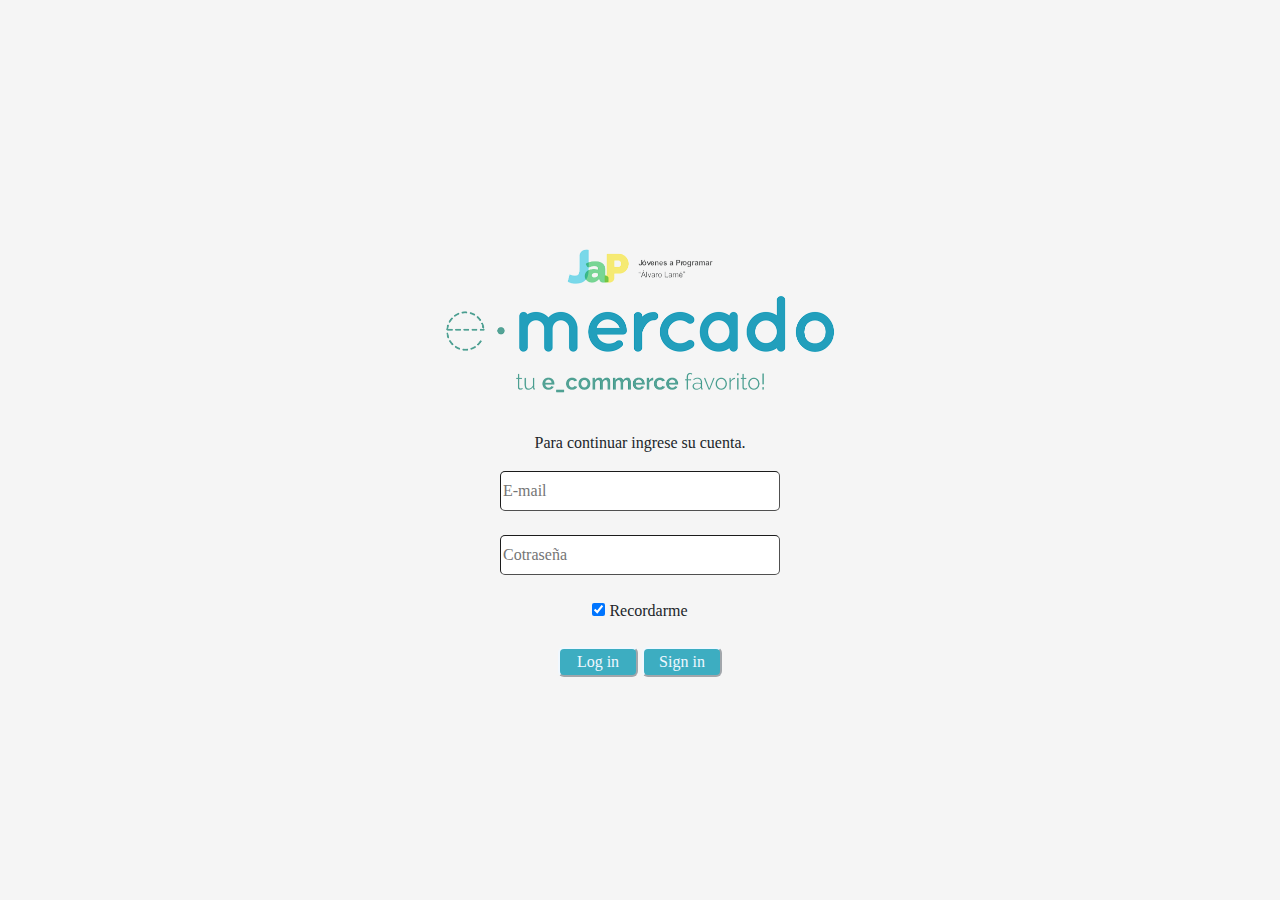
<file: index.html>
<!DOCTYPE html>
<!-- saved from url=(0049)https://getbootstrap.com/docs/4.3/examples/album/ -->
<html lang="en">

<head>
  <meta http-equiv="Content-Type" content="text/html; charset=UTF-8">
  <meta name="viewport" content="width=device-width, initial-scale=1, shrink-to-fit=no">
  <meta name="description" content="">
  <title>eMercado - Todo lo que busques está aquí</title>

  <link rel="canonical" href="https://getbootstrap.com/docs/4.3/examples/album/">
  <link href="https://fonts.googleapis.com/css?family=Raleway:300,300i,400,400i,700,700i,900,900i" rel="stylesheet">
  <!-- Bootstrap core CSS -->
  <link href="css/bootstrap.min.css" rel="stylesheet">
  <link href="css/styles.css" rel="stylesheet">
  <style>
    html, body{
      height: 100%;
    }

    body {
      display: -ms-flexbox;
      display: flex;
      -ms-flex-align: center;
      align-items: center;
      padding-top: 40px;
      padding-bottom: 40px;
      background-color: #f5f5f5;
    }

    .signin {
      width: 100%;
      max-width: 330px;
      padding: 15px;
      margin: auto;
    }
  </style>
</head>

<body class="text-center back">
  <div class="formulario">
    <img src="img\loginimg.png" width="500px">
    <p>Para continuar ingrese su cuenta.</p>
    <input id="mail" type="email" name="Email" placeholder="E-mail" required ><br>
    <input id="pass" type="password" name="pwd" placeholder="Cotraseña" required ><br>
    <div style="display: inline;">
    <input type="checkbox" value="remember-me" checked> Recordarme
    </div>
    <br>
    <div style="display: inline;">
    <button id="login">Log in</button> <button id="signin">Sign in</button>
    </div>
  </div>
  
  <script src="js/init.js"></script>
  <script src="js/login.js"></script>
</body>
</html>
</file>
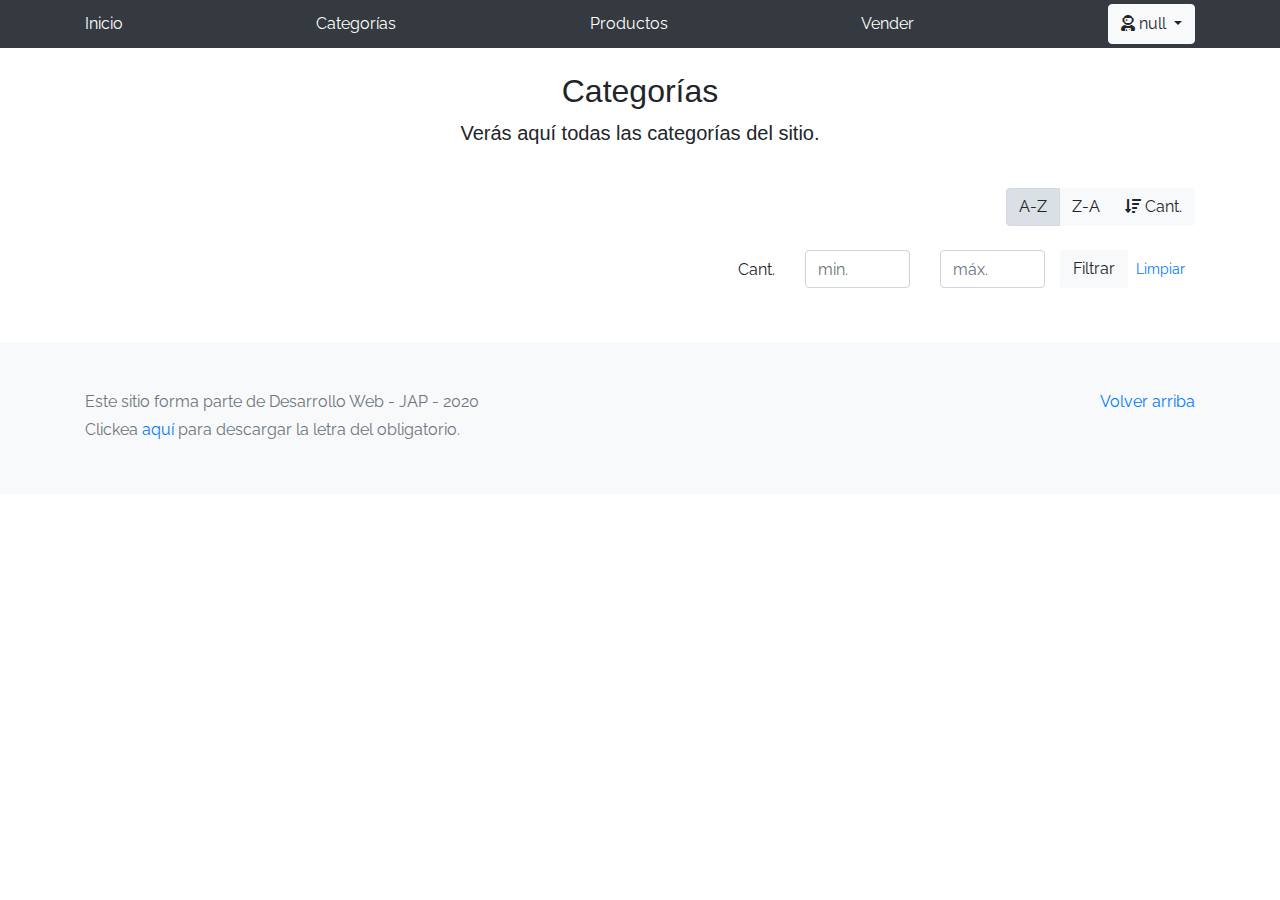
<file: categories.html>
<!DOCTYPE html>
<!-- saved from url=(0049)https://getbootstrap.com/docs/4.3/examples/album/ -->
<html lang="en">
  <head>
    <meta http-equiv="Content-Type" content="text/html; charset=UTF-8">
    <meta name="viewport" content="width=device-width, initial-scale=1, shrink-to-fit=no">
    <meta name="description" content="">
    <title>eMercado - Todo lo que busques está aquí</title>

    <link rel="canonical" href="https://getbootstrap.com/docs/4.3/examples/album/">
    <link href="https://fonts.googleapis.com/css?family=Raleway:300,300i,400,400i,700,700i,900,900i" rel="stylesheet">
    <link href="css/font-awesome.min.css" rel="stylesheet">

    <link href="css/bootstrap.min.css" rel="stylesheet">
    <link href="css/styles.css" rel="stylesheet">
  </head>
  <body>
    <nav class="site-header sticky-top py-1 bg-dark">
      <div class="container d-flex flex-column flex-md-row justify-content-between">
        <a class="py-2 d-none d-md-inline-block text-white" onclick="registrado()">Inicio</a>
        <a class="py-2 d-none d-md-inline-block" href="categories.html">Categorías</a>
        <a class="py-2 d-none d-md-inline-block" href="products.html">Productos</a>
        <a class="py-2 d-none d-md-inline-block" href="sell.html">Vender</a>
        <div class="btn-group" role="group" id="userOptions"></div>
      </div>
    </nav>
    <main role="main" class="pb-5">
        <div class="text-center p-4">
            <h2>Categorías</h2>
            <p class="lead">Verás aquí todas las categorías del sitio.</p>
        </div>
        <div class="container">
            <div class="row">
                <div class="col text-right">
                    <div class="btn-group btn-group-toggle mb-4" data-toggle="buttons">
                        <label class="btn btn-light active" id="sortAsc" >
                            <input type="radio" name="options" autocomplete="off" checked>A-Z
                        </label>
                        <label class="btn btn-light" id="sortDesc" >
                            <input type="radio" name="options" autocomplete="off">Z-A
                        </label>
                        <label class="btn btn-light" id="sortByCount" >
                            <input type="radio" name="options" autocomplete="off"><i class="fas fa-sort-amount-down mr-1"></i>Cant.
                        </label>
                    </div>
                </div>
            </div>
            <div class="row justify-content-end">
              <div class="col-md-6"></div>
                <div class="col-md-6 col-sm-12 mb-1 container">
                  <div class="row container p-0 m-0">
                    <div class="col">
                      <p class="font-weight-normal text-right my-2">Cant.</p>
                    </div>
                    <div class="col">
                      <input class="form-control" type="number" placeholder="min." id="rangeFilterCountMin">
                    </div>
                    <div class="col">
                      <input class="form-control" type="number" placeholder="máx." id="rangeFilterCountMax">
                    </div>
                    <div class="col-3 p-0">
                      <div class="btn-group" role="group">
                        <button class="btn btn-light btn-block" id="rangeFilterCount">Filtrar</button>
                        <button class="btn btn-link btn-sm" id="clearRangeFilter">Limpiar</button>
                      </div>
                    </div>
                  </div>
                </div>
            </div>
            <div class="row">
                <div class="list-group" id="cat-list-container">
                </div>
            </div>
        </div>
    </main>
    <footer class="text-muted bg-light">
      <div class="container">
        <p class="float-right">
          <a href="#">Volver arriba</a>
        </p>
        <p>Este sitio forma parte de Desarrollo Web - JAP - 2020</p>
        <p>Clickea <a target="_blank" href="Letra.pdf">aquí</a> para descargar la letra del obligatorio.</p>
      </div>
    </footer>
    <div id="spinner-wrapper"><div class="lds-ring"><div></div><div></div><div></div><div></div></div></div>
    <script src="js/jquery-3.4.1.min.js"></script>
    <script src="js/bootstrap.bundle.min.js"></script>
    <script src="js/init.js"></script>
    <script src="js/categories.js"></script>
  </body>
</html>
</file>
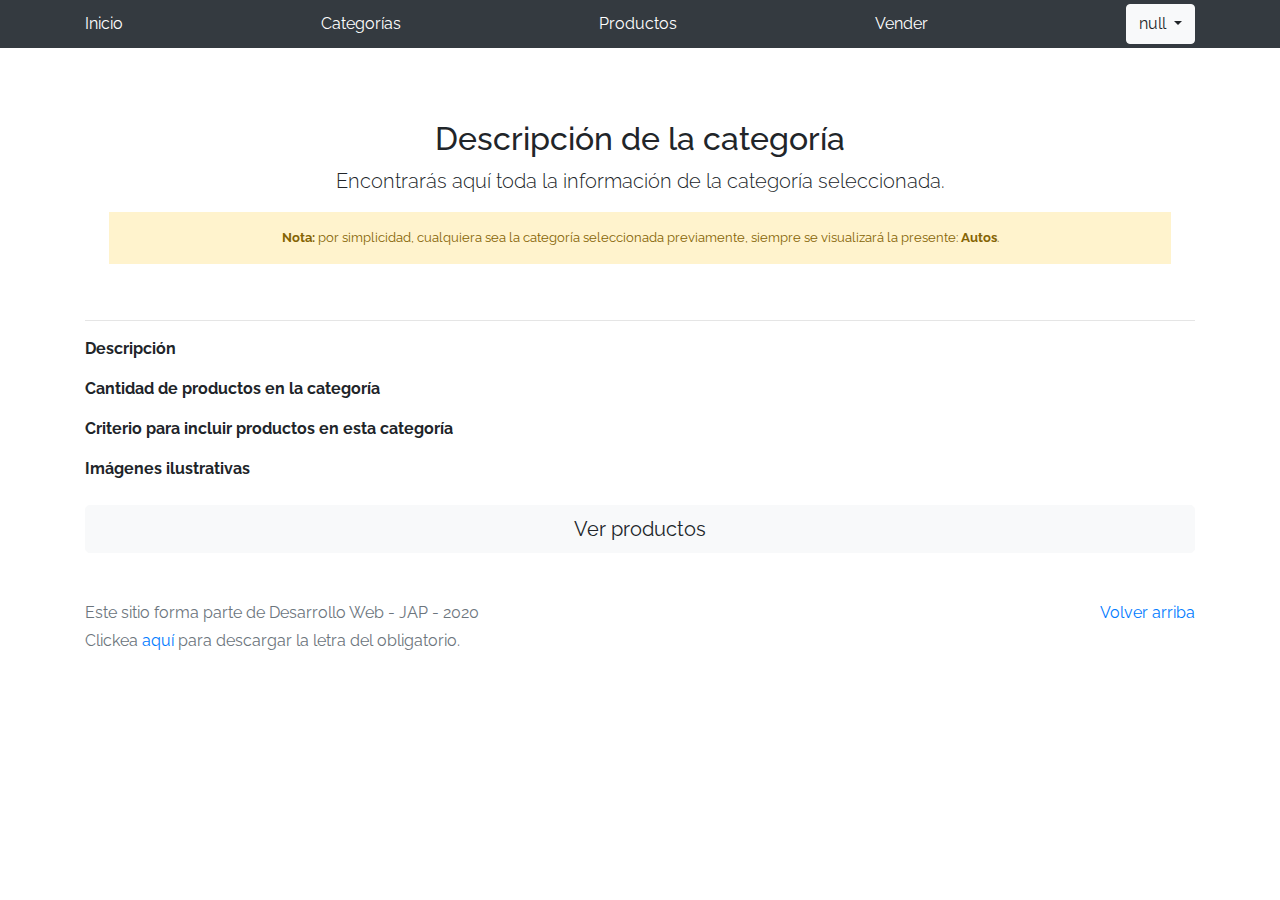
<file: category-info.html>
<!DOCTYPE html>
<!-- saved from url=(0049)https://getbootstrap.com/docs/4.3/examples/album/ -->
<html lang="en">

<head>
  <meta http-equiv="Content-Type" content="text/html; charset=UTF-8">
  <meta name="viewport" content="width=device-width, initial-scale=1, shrink-to-fit=no">
  <meta name="description" content="">
  <title>eMercado - Todo lo que busques está aquí</title>

  <link rel="canonical" href="https://getbootstrap.com/docs/4.3/examples/album/">
  <link href="https://fonts.googleapis.com/css?family=Raleway:300,300i,400,400i,700,700i,900,900i" rel="stylesheet">
  <!-- Bootstrap core CSS -->
  <link href="css/bootstrap.min.css" rel="stylesheet">
  <link href="css/styles.css" rel="stylesheet">
</head>

<body>
  <nav class="site-header sticky-top py-1 bg-dark">
    <div class="container d-flex flex-column flex-md-row justify-content-between">
      <a class="py-2 d-none d-md-inline-block text-white" onclick="registrado()">Inicio</a>
      <a class="py-2 d-none d-md-inline-block" href="categories.html">Categorías</a>
      <a class="py-2 d-none d-md-inline-block" href="products.html">Productos</a>
      <a class="py-2 d-none d-md-inline-block" href="sell.html">Vender</a>
      <div class="btn-group" role="group" id="userOptions"></div>
    </div>
  </nav>
  <main role="main">
    <div class="container mt-5">
      <div class="text-center p-4">
        <h2>Descripción de la categoría</h2>
        <p class="lead">Encontrarás aquí toda la información de la categoría seleccionada.</p>
        <p class="small alert-warning py-3"><strong>Nota: </strong>por simplicidad, cualquiera sea la categoría
          seleccionada previamente, siempre se visualizará la presente: <strong>Autos</strong>.</p>
      </div>
      <h3 id="categoryName"></h3>
      <hr class="my-3">
      <dl>
        <dt>Descripción</dt>
        <dd>
          <p id="categoryDescription"></p>
        </dd>

        <dt>Cantidad de productos en la categoría</dt>
        <dd>
          <p id="productCount"></p>
        </dd>

        <dt>Criterio para incluir productos en esta categoría</dt>
        <dd>
          <p id="productCriteria"></p>
        </dd>

        <dt>Imágenes ilustrativas</dt>
        <dd>
          <div class="row text-center text-lg-left pt-2" id="productImagesGallery">
          </div>
        </dd>
      </dl>
      <a type="button" class="btn btn-light btn-lg btn-block" href="products.html">Ver productos</a>
    </div>
  </main>
  <footer class="text-muted">
    <div class="container">
      <p class="float-right">
        <a href="#">Volver arriba</a>
      </p>
      <p>Este sitio forma parte de Desarrollo Web - JAP - 2020</p>
      <p>Clickea <a target="_blank" href="Letra.pdf">aquí</a> para descargar la letra del obligatorio.</p>
    </div>
  </footer>
  <div id="spinner-wrapper">
    <div class="lds-ring">
      <div></div>
      <div></div>
      <div></div>
      <div></div>
    </div>
  </div>
  <script src="js/jquery-3.4.1.min.js"></script>
  <script src="js/bootstrap.bundle.min.js"></script>
  <script src="js/init.js"></script>
  <script src="js/category-info.js"></script>
</body>

</html>
</file>
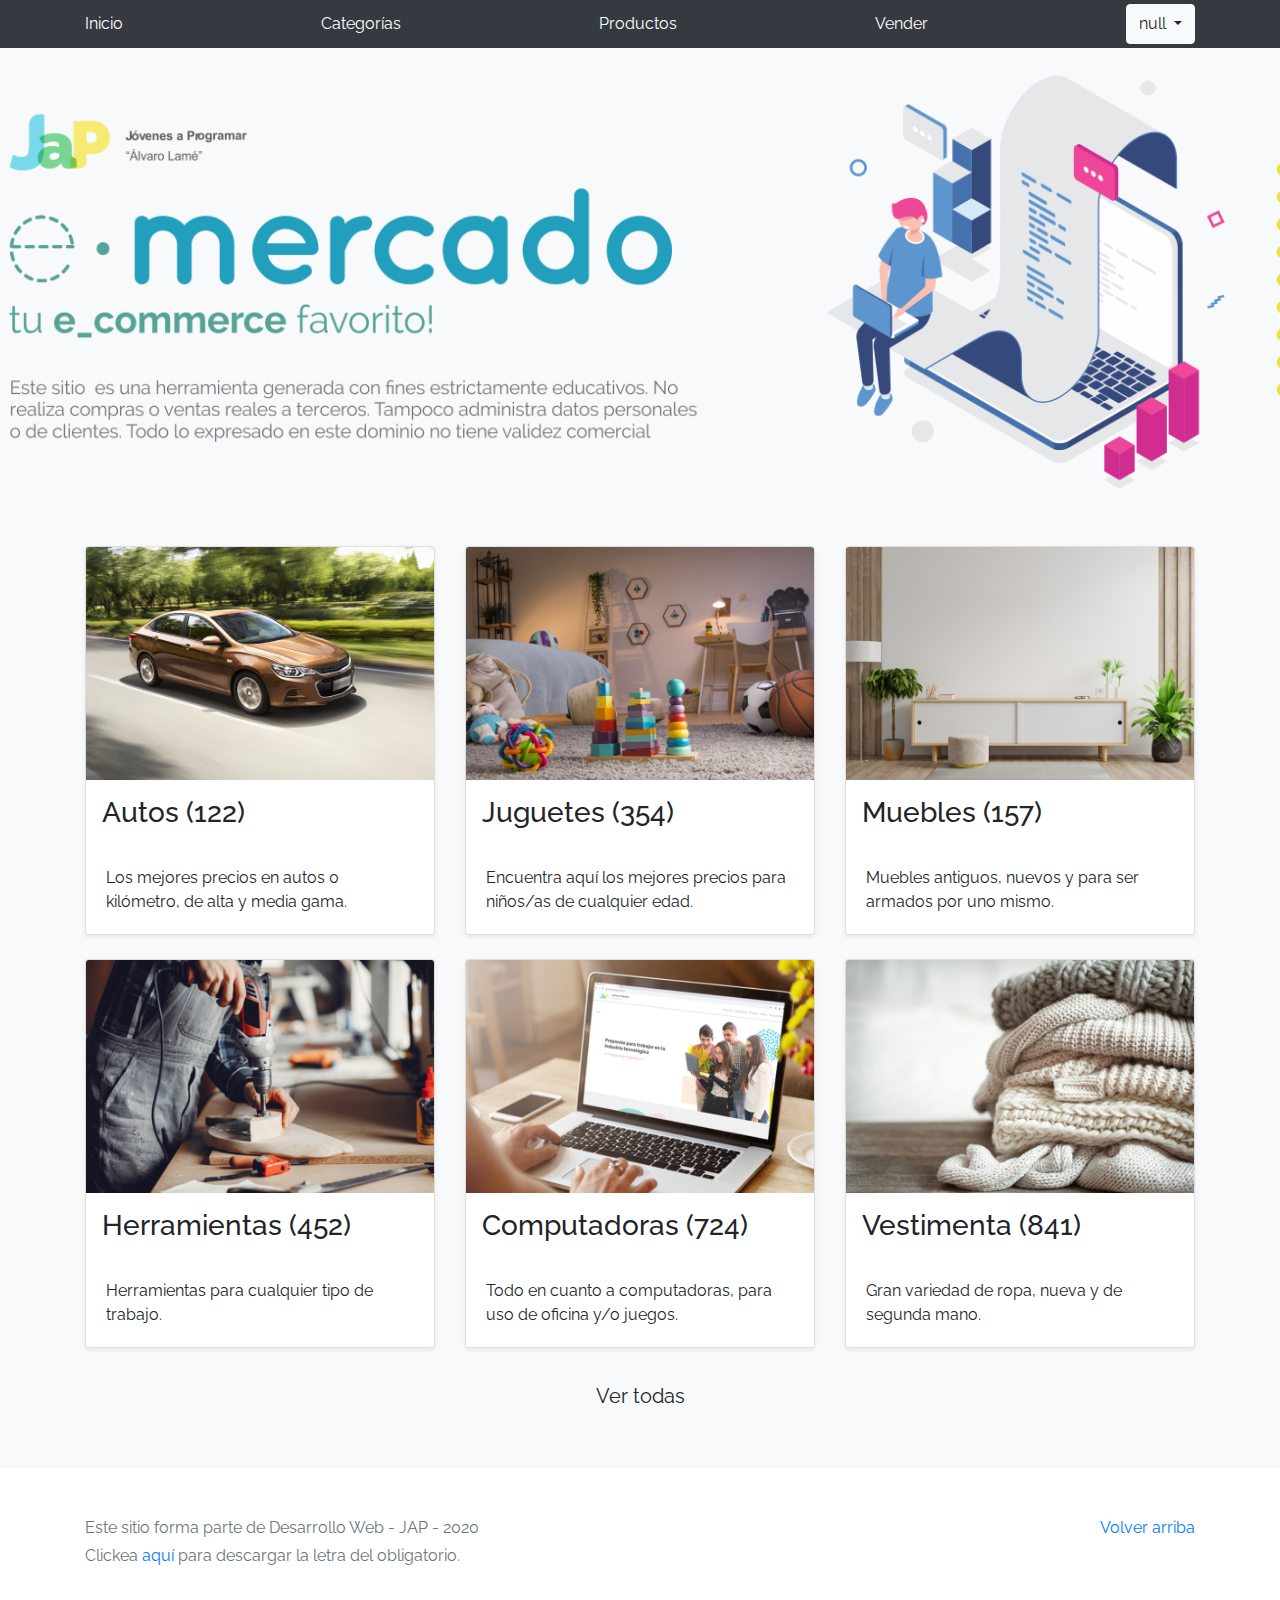
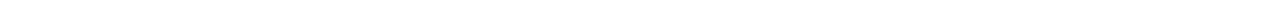
<file: inicio.html>
<!DOCTYPE html>
<!-- saved from url=(0049)https://getbootstrap.com/docs/4.3/examples/album/ -->
<html lang="en">
  <head>
    <meta http-equiv="Content-Type" content="text/html; charset=UTF-8">
    <meta name="viewport" content="width=device-width, initial-scale=1, shrink-to-fit=no">
    <meta name="description" content="">
    <title>eMercado - Todo lo que busques está aquí</title>

    <link rel="canonical" href="https://getbootstrap.com/docs/4.3/examples/album/">
    <link href="https://fonts.googleapis.com/css?family=Raleway:300,300i,400,400i,700,700i,900,900i" rel="stylesheet">
    <!-- Bootstrap core CSS -->
    <link href="css/bootstrap.min.css" rel="stylesheet">
    <link href="css/styles.css" rel="stylesheet">
  </head>
  <body>
    <nav class="site-header sticky-top py-1 bg-dark">
      <div class="container d-flex flex-column flex-md-row justify-content-between">
        <a class="py-2 d-none d-md-inline-block text-white" onclick="registrado()">Inicio</a>
        <a class="py-2 d-none d-md-inline-block" href="categories.html">Categorías</a>
        <a class="py-2 d-none d-md-inline-block" href="products.html">Productos</a>
        <a class="py-2 d-none d-md-inline-block" href="sell.html">Vender</a>
        <div class="btn-group" role="group" id="userOptions"></div>
      </div>
    </nav>
    <main role="main">
      <section class="jumbotron text-center">
        <div class="m-5">
          <h1></h1>
        </div>
      </section>
      <div class="album py-5 bg-light">
        <div class="container">
          <div class="row">
            <div class="col-md-4">
              <a href="categories.html" class="card mb-4 shadow-sm custom-card">
                <img class="bd-placeholder-img card-img-top"  src="img/cat1.jpg">
                <h3 class="m-3">Autos (122)</h3>
                <div class="card-body">
                  <p class="card-text">Los mejores precios en autos 0 kilómetro, de alta y media gama.</p>
                </div>
              </a>
            </div>
            <div class="col-md-4">
                <a href="categories.html" class="card mb-4 shadow-sm custom-card">
                  <img class="bd-placeholder-img card-img-top" src="img/cat2.jpg">
                  <h3 class="m-3">Juguetes (354)</h3>
                  <div class="card-body">
                    <p class="card-text">Encuentra aquí los mejores precios para niños/as de cualquier edad.</p>
                  </div>
                </a>
            </div>
            <div class="col-md-4">
                <a href="categories.html" class="card mb-4 shadow-sm custom-card">
                  <img class="bd-placeholder-img card-img-top" src="img/cat3.jpg">
                  <h3 class="m-3">Muebles (157)</h3>
                  <div class="card-body">
                    <p class="card-text">Muebles antiguos, nuevos y para ser armados por uno mismo.</p>
                  </div>
                </a>
            </div>
            <div class="col-md-4">
                <a href="categories.html" class="card mb-4 shadow-sm custom-card">
                  <img class="bd-placeholder-img card-img-top" src="img/cat4.jpg">
                  <h3 class="m-3">Herramientas (452)</h3>
                  <div class="card-body">
                    <p class="card-text">Herramientas para cualquier tipo de trabajo.</p>
                  </div>
                </a>
            </div>
            <div class="col-md-4">
                <a href="categories.html" class="card mb-4 shadow-sm custom-card">
                  <img class="bd-placeholder-img card-img-top" src="img/cat5.jpg">
                  <h3 class="m-3">Computadoras (724)</h3>
                  <div class="card-body">
                    <p class="card-text">Todo en cuanto a computadoras, para uso de oficina y/o juegos.</p>
                  </div>
                </a>
            </div>
            <div class="col-md-4">
                <a href="categories.html" class="card mb-4 shadow-sm custom-card">
                  <img class="bd-placeholder-img card-img-top" src="img/cat6.jpg">
                  <h3 class="m-3">Vestimenta (841)</h3>
                  <div class="card-body">
                    <p class="card-text">Gran variedad de ropa, nueva y de segunda mano.</p>
                  </div>
                </a>
            </div>
          </div>
          <div class="row">
              <a type="button" class="btn btn-light btn-lg btn-block" href="categories.html">Ver todas</a>
          </div>
        </div>
      </div>
    </main>
    <footer class="text-muted">
      <div class="container">
        <p class="float-right">
          <a href="#">Volver arriba</a>
        </p>
        <p>Este sitio forma parte de Desarrollo Web - JAP - 2020</p>
        <p>Clickea <a target="_blank" href="Letra.pdf">aquí</a> para descargar la letra del obligatorio.</p>
      </div>
    </footer>
    <script src="js/jquery-3.4.1.min.js"></script>
    <script src="js/bootstrap.bundle.min.js"></script>
    <script src="js/init.js"></script>
  </body>
</html>
</file>
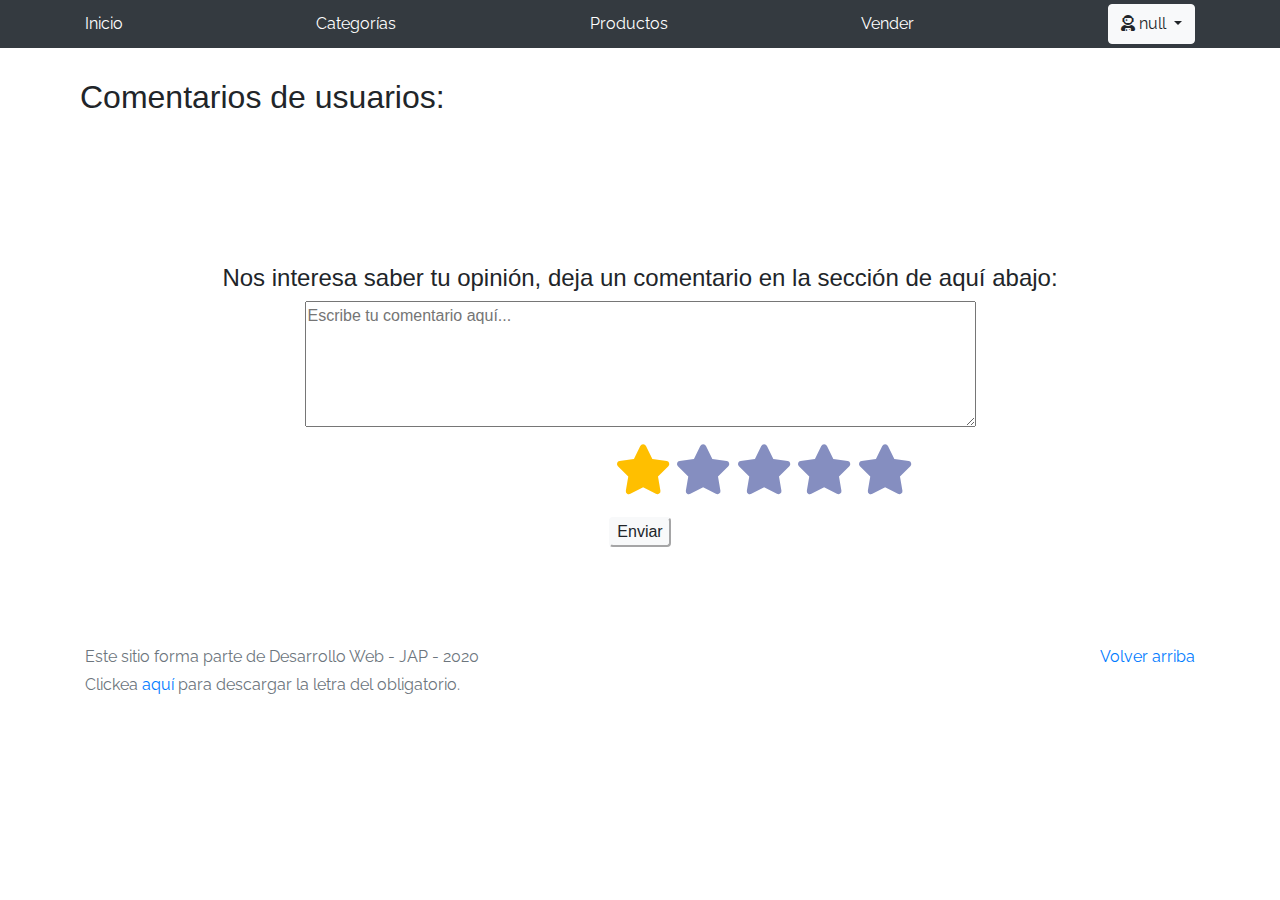
<file: product-info.html>
<!DOCTYPE html>
<!-- saved from url=(0049)https://getbootstrap.com/docs/4.3/examples/album/ -->
<html lang="en">

<head>
  <meta http-equiv="Content-Type" content="text/html; charset=UTF-8">
  <meta name="viewport" content="width=device-width, initial-scale=1, shrink-to-fit=no">
  <meta name="description" content="">
  <title>eMercado - Todo lo que busques está aquí</title>

  <link rel="canonical" href="https://getbootstrap.com/docs/4.3/examples/album/">
  <link href="https://fonts.googleapis.com/css?family=Raleway:300,300i,400,400i,700,700i,900,900i" rel="stylesheet">
  <link href="css/font-awesome.min.css" rel="stylesheet">
  <link href="css/bootstrap.min.css" rel="stylesheet">
  <link href="css/styles.css" rel="stylesheet">
</head>

<body>
  <nav class="site-header sticky-top py-1 bg-dark">
    <div class="container d-flex flex-column flex-md-row justify-content-between">
      <a class="py-2 d-none d-md-inline-block text-white" onclick="registrado()">Inicio</a>
      <a class="py-2 d-none d-md-inline-block" href="categories.html">Categorías</a>
      <a class="py-2 d-none d-md-inline-block" href="products.html">Productos</a>
      <a class="py-2 d-none d-md-inline-block" href="sell.html">Vender</a>
      <div class="btn-group" role="group" id="userOptions"></div>
    </div>
  </nav>
  <div id="product-info"></div>
  <div id="rel-prod" class="contenedor"></div>
  <div class="comments"><h2>Comentarios de usuarios:</h2></div> 
  <div id="commentSection" class="comments"></div>
  <div id="comentar" ><h4>Nos interesa saber tu opinión, deja un comentario en la sección de aquí abajo:</h4>
    <textarea name="" id="newComment" cols="70" rows="5" placeholder="Escribe tu comentario aquí..."></textarea><br>
    <div id="stars" class="row"></div>
    <button id="sendComm" class="btn-group btn-light">Enviar</button>
  </div>

  <footer class="text-muted">
    <div class="container">
      <p class="float-right">
        <a href="#">Volver arriba</a>
      </p>
      <p>Este sitio forma parte de Desarrollo Web - JAP - 2020</p>
      <p>Clickea <a target="_blank" href="Letra.pdf">aquí</a> para descargar la letra del obligatorio.</p>
    </div>
  </footer>
  <div id="spinner-wrapper">
    <div class="lds-ring">
      <div></div>
      <div></div>
      <div></div>
      <div></div>
    </div>
  </div>
  <script src="js/jquery-3.4.1.min.js"></script>
  <script src="js/bootstrap.bundle.min.js"></script>
  <script src="js/init.js"></script>
  <script src="js/product-info.js"></script>
  <script src="js/calificacion.js"></script>
</body>

</html>
</file>
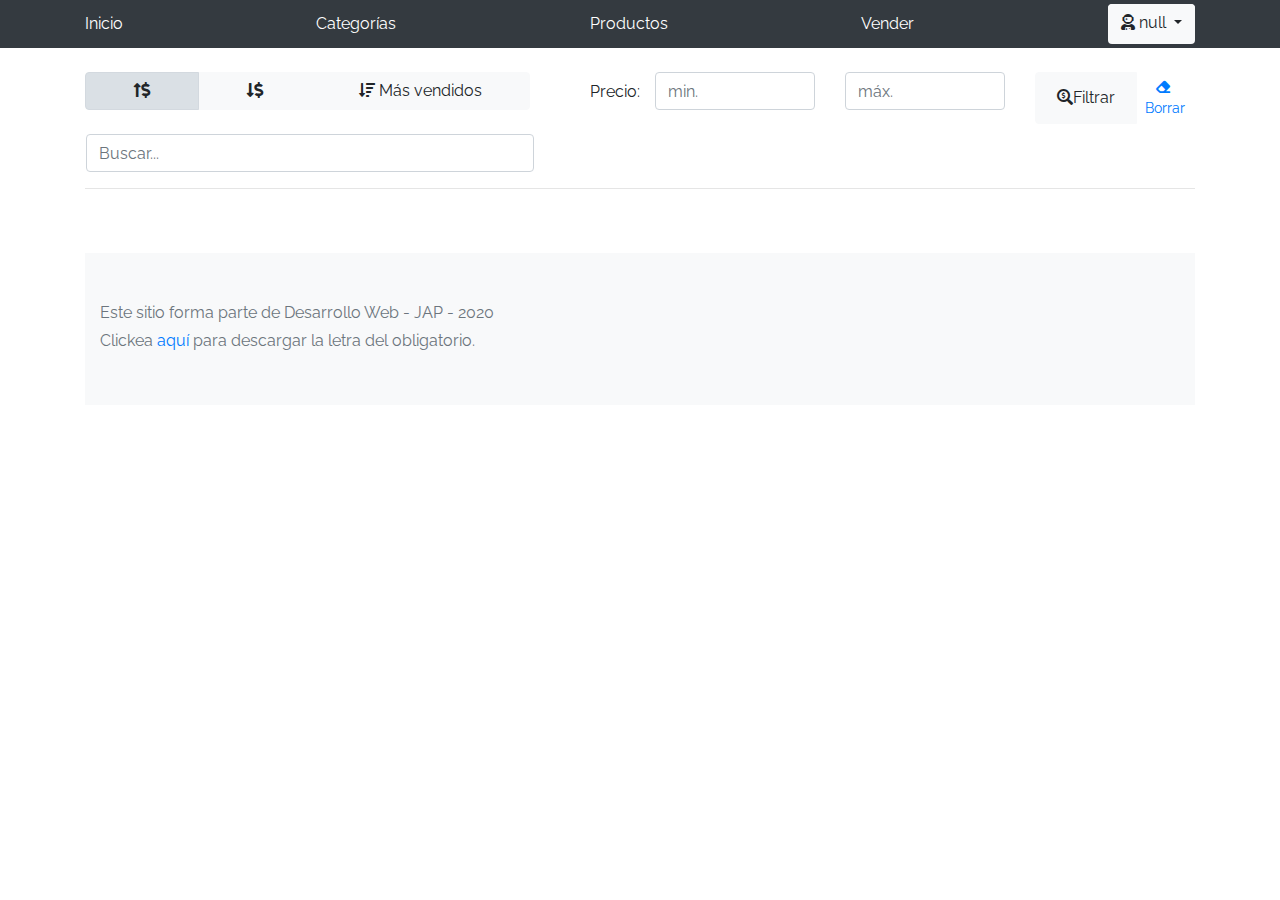
<file: products.html>
<!DOCTYPE html>
<!-- saved from url=(0049)https://getbootstrap.com/docs/4.3/examples/album/ -->
<html lang="en">
  <head>
    <meta http-equiv="Content-Type" content="text/html; charset=UTF-8">
    <meta name="viewport" content="width=device-width, initial-scale=1, shrink-to-fit=no">
    <meta name="description" content="">
    <title>eMercado - Todo lo que busques está aquí</title>

    <link rel="canonical" href="https://getbootstrap.com/docs/4.3/examples/album/">
    <link href="https://fonts.googleapis.com/css?family=Raleway:300,300i,400,400i,700,700i,900,900i" rel="stylesheet">
    <link href="css/font-awesome.min.css" rel="stylesheet">
    <link href="css/bootstrap.min.css" rel="stylesheet">
    <link href="css/styles.css" rel="stylesheet">
  </head>
  <body>
    <nav class="site-header sticky-top py-1 bg-dark">
      <div class="container d-flex flex-column flex-md-row justify-content-between">
        <a class="py-2 d-none d-md-inline-block text-white" onclick="registrado()">Inicio</a>
        <a class="py-2 d-none d-md-inline-block" href="categories.html">Categorías</a>
        <a class="py-2 d-none d-md-inline-block" href="products.html">Productos</a>
        <a class="py-2 d-none d-md-inline-block" href="sell.html">Vender</a>
        <div class="btn-group btn-light d-none d-md-inline-block" role="group" id="userOptions"></div>
      </div>
    </nav>
    <br>
    <div class="container">
      <div class="row">
          <div class="row container p-0 m-0">
              <div class="btn-group btn-group-toggle mb-4 col-12 col-md-5" data-toggle="buttons">
                  <label class="btn btn-light active" id="sortAsc" >
                      <input type="radio" name="options" autocomplete="off" checked><i class="fas fa-long-arrow-alt-up"></i><i class="fas fa-dollar-sign"></i>
                  </label>
                  <label class="btn btn-light" id="sortDesc" >
                      <input type="radio" name="options" autocomplete="off"><i class="fas fa-long-arrow-alt-down"></i><i class="fas fa-dollar-sign"></i>
                  </label>
                  <label class="btn btn-light" id="sortByCount" >
                      <input type="radio" name="options" autocomplete="off"><i class="fas fa-sort-amount-down mr-1"></i>Más vendidos
                  </label>
              </div>
            <div class="col-2 col-md-1 p-0">
              <p class="font-weight-normal text-right my-2 ml-3">Precio:</p>
            </div>
            <div class="col-4 col-md-2">
              <input class="form-control" type="number" placeholder="min." id="rangeFilterCountMin" min="0">
            </div>
            <div class="col-4 col-md-2">
              <input class="form-control" type="number" placeholder="máx." id="rangeFilterCountMax" min="0">
            </div>
            <div class="col-12 col-md-2">
              <div class="btn-group" role="group">
                <button class="btn btn-light btn-block" id="rangeFilterCount"><i class="fas fa-search-dollar"></i>Filtrar</button>
                <button class="btn btn-link btn-sm " id="clearRangeFilter" ><i class="fas fa-eraser mr-1"></i>Borrar</button>
              </div>
            </div>
          </div>
          <div class="buscador ml-3">
            <input type="search" class="form-control" id="busqueda" placeholder="Buscar...">
          </div>
      </div>
    <hr>
    <div id="productos" class="row "> 
    </div>
    <footer class="text-muted bg-light mt-5">
      <div class="container">
        <p>Este sitio forma parte de Desarrollo Web - JAP - 2020</p>
        <p>Clickea <a target="_blank" href="Letra.pdf">aquí</a> para descargar la letra del obligatorio.</p>
      </div>
    </footer>
    <div class="alert fade alert-success" role="alert" id="alertResult">
      <span id="resultSpan"></span>
      <button type="button" class="close" data-dismiss="alert" aria-label="Close">
        <span aria-hidden="true">&times;</span>
      </button>
    </div>
    <div id="spinner-wrapper">
      <div class="lds-ring">
        <div></div>
        <div></div>
        <div></div>
        <div></div>
      </div>
    </div>
    <script src="js/jquery-3.4.1.min.js"></script>
    <script src="js/bootstrap.bundle.min.js"></script>
    <script src="js/dropzone.js"></script>
    <script src="js/init.js"></script>
    <script src="js/products.js"></script>
  </body>
</html>
</file>
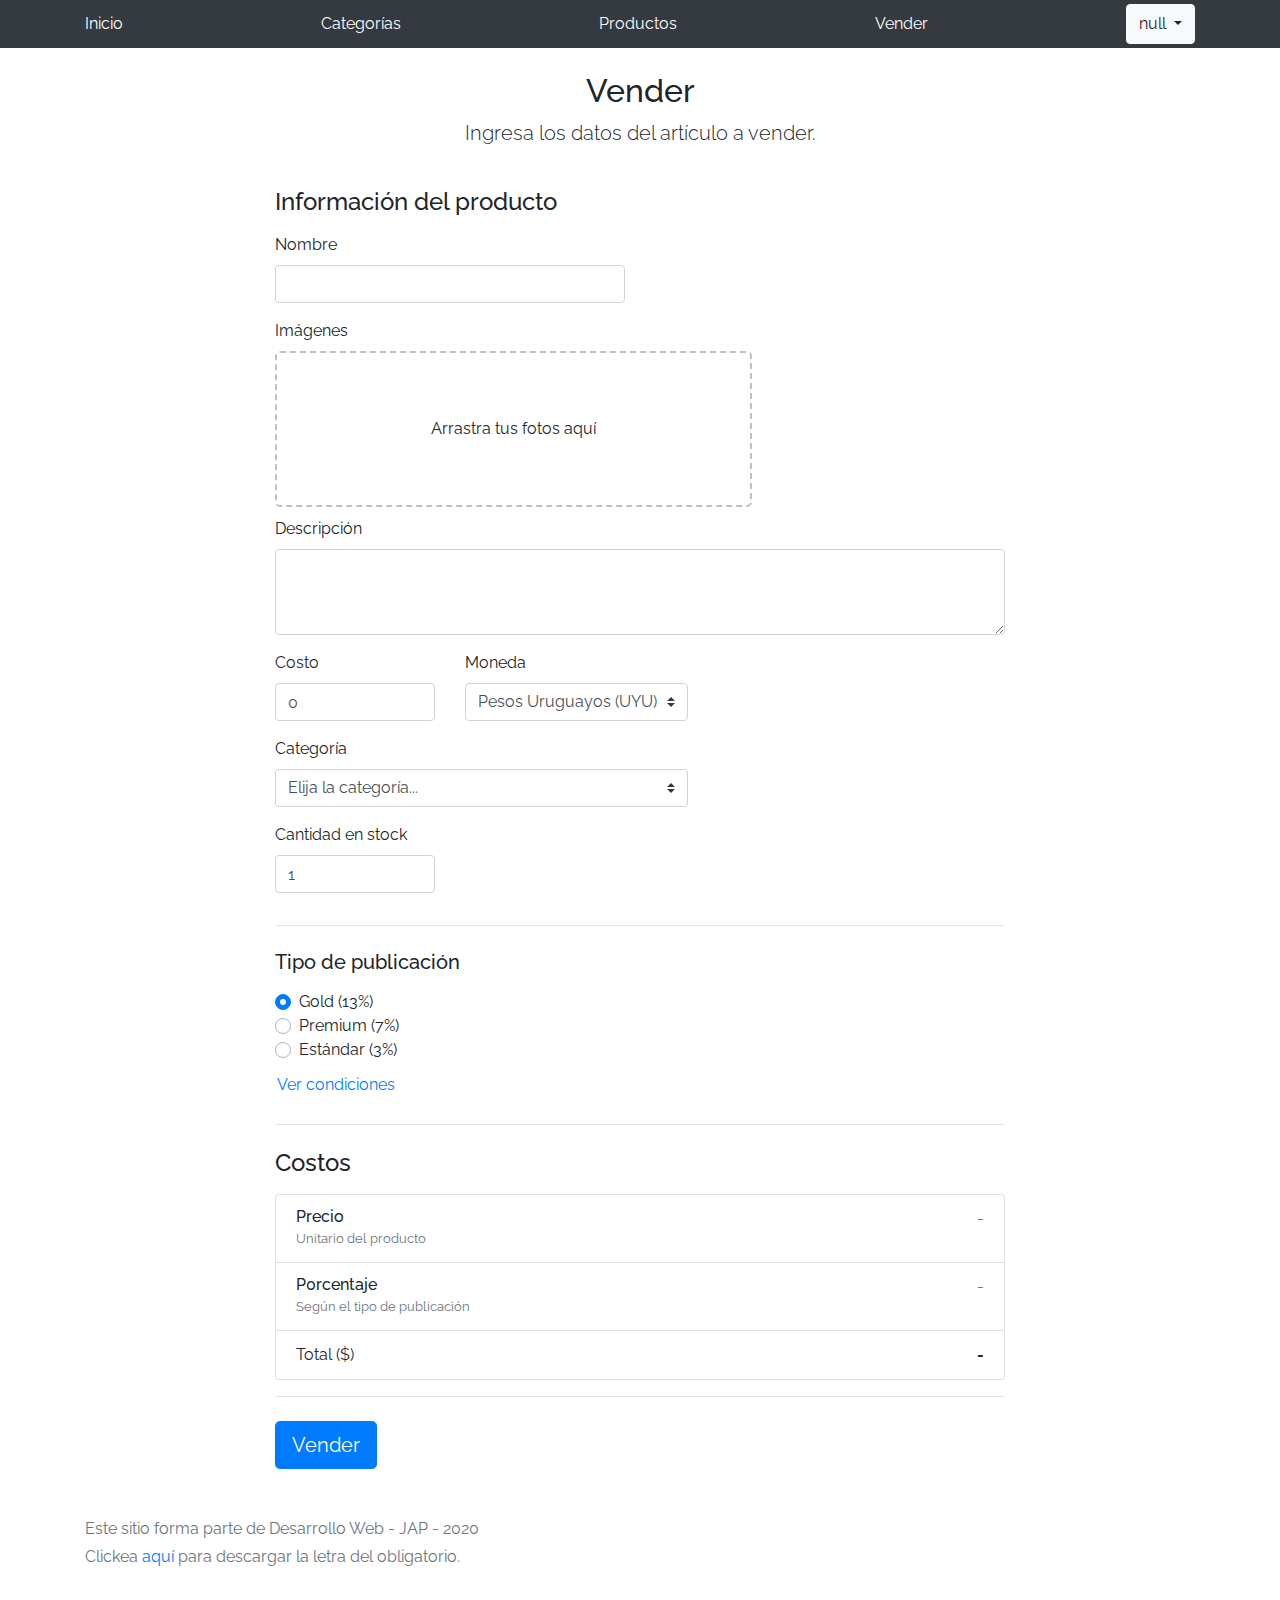
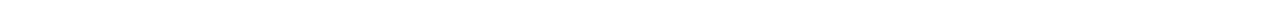
<file: sell.html>
<!DOCTYPE html>
<!-- saved from url=(0049)https://getbootstrap.com/docs/4.3/examples/album/ -->
<html lang="en"><head><meta http-equiv="Content-Type" content="text/html; charset=UTF-8">
    
    <meta name="viewport" content="width=device-width, initial-scale=1, shrink-to-fit=no">
    <meta name="description" content="">
    <title>eMercado - Todo lo que busques está aquí</title>

    <link rel="canonical" href="https://getbootstrap.com/docs/4.3/examples/album/">
    <link href="https://fonts.googleapis.com/css?family=Raleway:300,300i,400,400i,700,700i,900,900i" rel="stylesheet">

    <style>
      .bd-placeholder-img {
        font-size: 1.125rem;
        text-anchor: middle;
        -webkit-user-select: none;
        -moz-user-select: none;
        -ms-user-select: none;
        user-select: none;
      }

      @media (min-width: 768px) {
        .bd-placeholder-img-lg {
          font-size: 3.5rem;
        }
      }
    </style>
    <link href="css/bootstrap.min.css" rel="stylesheet">
    <link href="css/styles.css" rel="stylesheet">
    <link href="css/dropzone.css" rel="stylesheet">
  </head>
  <body>
    <nav class="site-header sticky-top py-1 bg-dark">
        <div class="container d-flex flex-column flex-md-row justify-content-between">
            <a class="py-2 d-none d-md-inline-block" href="index.html">Inicio</a>
            <a class="py-2 d-none d-md-inline-block" href="categories.html">Categorías</a>
            <a class="py-2 d-none d-md-inline-block" href="products.html">Productos</a>
            <a class="py-2 d-none d-md-inline-block" href="sell.html">Vender</a>
            <div class="btn-group" role="group" id="userOptions"></div>
        </div>
    </nav>
      <div class="container">
        <div class="text-center p-4">
          <h2>Vender</h2>
          <p class="lead">Ingresa los datos del artículo a vender.</p>
        </div>
        <div class="row justify-content-md-center">
          <div class="col-md-8 order-md-1">
            <h4 class="mb-3">Información del producto</h4>
            <form class="needs-validation" id="sell-info">
              <div class="row">
                <div class="col-md-6 mb-3">
                  <label for="productName">Nombre</label>
                  <input type="text" class="form-control" id="productName" placeholder="" value="" >
                  <div class="invalid-feedback">
                    Ingresa un nombre
                  </div>
                </div>
              </div>
              <div class="row">
                <div class="col-md-8 order-md-1">
                    <label for="zip">Imágenes</label>
                    <div class="needsclick dz-clickable" id="file-upload">
                      <div class="dz-message needsclick">
                        Arrastra tus fotos aquí<br>
                      </div>
                    </div>
                </div>
              </div>
              <div class="row">
                  <div class="col-md-12 mb-3">
                      <label for="productDescription">Descripción</label>
                      <textarea class="form-control" id="productDescription" rows="3"></textarea>
                  </div>
                </div>
              <div class="row">
                <div class="col-md-3 mb-3">
                  <label for="zip">Costo</label>
                  <input type="number" class="form-control" id="productCostInput" placeholder="" required="" value="0" min="0">
                  <div class="invalid-feedback">
                    El costo debe ser mayor que 0.
                  </div>
                </div>
                <div class="col-md-4 mb-3">
                    <label for="state">Moneda</label>
                    <select class="custom-select d-block w-100" id="productCurrency" required="">
                      <option selected>Pesos Uruguayos (UYU)</option>
                      <option>Dólares (USD)</option>
                    </select>
                    <div class="invalid-feedback">
                      Ingresa una categoría válida.
                    </div>
                  </div>
              </div>
              <div class="row">
                  <div class="col-md-7 mb-3">
                  <label for="state">Categoría</label>
                  <select class="custom-select d-block w-100" id="productCategory">
                    <option value="">Elija la categoría...</option>
                    <option>Autos</option>
                    <option>Juguetes</option>
                    <option>Muebles</option>
                    <option>Herramientas</option>
                    <option>Computadoras</option>
                    <option>Vestimenta</option>
                  </select>
                  <div class="invalid-feedback">
                    Por favor ingresa una categoría válida.
                  </div>
                </div>
              </div>
              <div class="row">
                  <div class="col-md-3 mb-3">
                    <label for="productCountInput">Cantidad en stock</label>
                    <input type="number" class="form-control" id="productCountInput" placeholder="" required="" value="1" min="0">
                    <div class="invalid-feedback">
                      La cantidad es requerida.
                    </div>
                  </div>
                </div>
              <hr class="mb-4">
              <h5 class="mb-3">Tipo de publicación</h5>
              <div class="d-block my-3">
                <div class="custom-control custom-radio">
                  <input id="goldradio" name="publicationType" type="radio" class="custom-control-input" checked="" required="">
                  <label class="custom-control-label" for="goldradio">Gold (13%)</label>
                </div>
                <div class="custom-control custom-radio">
                  <input id="premiumradio" name="publicationType" type="radio" class="custom-control-input" required="">
                  <label class="custom-control-label" for="premiumradio">Premium (7%)</label>
                </div>
                <div class="custom-control custom-radio">
                  <input id="standardradio" name="publicationType" type="radio" class="custom-control-input" required="">
                  <label class="custom-control-label" for="standardradio">Estándar (3%)</label>
                </div>
                <div class="row">
                  <button type="button" class="m-1 btn btn-link" data-toggle="modal" data-target="#contidionsModal">Ver condiciones</button>
                </div>
              </div>
              <hr class="mb-4">
              <h4 class="mb-3">Costos</h4>
              <ul class="list-group mb-3">
                  <li class="list-group-item d-flex justify-content-between lh-condensed">
                    <div>
                      <h6 class="my-0">Precio</h6>
                      <small class="text-muted">Unitario del producto</small>
                    </div>
                    <span class="text-muted" id="productCostText">-</span>
                  </li>
                  <li class="list-group-item d-flex justify-content-between lh-condensed">
                    <div>
                      <h6 class="my-0">P0rcentaje</h6>
                      <small class="text-muted">Según el tipo de publicación</small>
                    </div>
                    <span class="text-muted" id="comissionText">-</span>
                  </li>
                  <li class="list-group-item d-flex justify-content-between">
                    <span>Total ($)</span>
                    <strong id="totalCostText">-</strong>
                  </li>
                </ul>
              <hr class="mb-4">
              <button class="btn btn-primary btn-lg" type="submit">Vender</button>
            </form>
          </div>
        </div>
      </div>
      <footer class="text-muted">
        <div class="container">
            <p>Este sitio forma parte de Desarrollo Web - JAP - 2020</p>
            <p>Clickea <a target="_blank" href="Letra.pdf">aquí</a> para descargar la letra del obligatorio.</p>
        </div>
      </footer>
      <div class="alert fade" role="alert" id="alertResult">
          <span id="resultSpan"></span>
          <button type="button" class="close" data-dismiss="alert" aria-label="Close">
              <span aria-hidden="true">&times;</span>
          </button>
      </div>

      <div class="modal fade" tabindex="-1" role="dialog" id="contidionsModal">
        <div class="modal-dialog" role="document">
          <div class="modal-content">
            <div class="modal-header">
              <h5 class="modal-title">Condiciones de publicación</h5>
              <button type="button" class="close" data-dismiss="modal" aria-label="Close">
                <span aria-hidden="true">&times;</span>
              </button>
            </div>
            <div class="modal-body">
              <div class="container">
                  <div class="row">
                      <h5 class="text-warning">Gold (13%)</h5>
                      <p class="muted text-justify">Tu producto se verá de forma promocionada en portada, además de las condiciones de Premium y Estándar.</p>
                  </div>
                  <hr>
                  <div class="row">
                      <h5 class="text-primary">Stándar (7%)</h5>
                      <p class="muted text-justify">Se mostrará el producto en los primeros lugares de resultados de búsqueda, así cómo cuando se ingrese a la categoría que pertenezca.</p>
                  </div>
                  <hr>
                  <div class="row">
                      <h5 class="text-secondary">Estándar (3%)</h5>
                      <p class="muted text-justify">El producto se listará en la categoría correspondiente, así como en los resultados de búsquedas que coincidan con las palabras claves en el nombre.</p>
                  </div>
              </div>
            </div>
            <div class="modal-footer">
              <button type="button" class="btn btn-primary" data-dismiss="modal">Cerrar</button>
            </div>
          </div>
        </div>
      </div>
      <div id="spinner-wrapper"><div class="lds-ring"><div></div><div></div><div></div><div></div></div></div>
      <script src="js/jquery-3.4.1.min.js"></script>
      <script src="js/bootstrap.bundle.min.js"></script>
      <script src="js/dropzone.js"></script>
      <script src="js/init.js"></script>
      <script src="js/sell.js"></script>
    </body>
</html>
</file>
<file: css/styles.css>
.jumbotron, .card-body, .container, .site-header{
    font-family: 'Raleway', serif !important;
}

.jumbotron .display-4{
    font-weight: bold;
}

.jumbotron {
  height: 50vh;
  padding: 5em inherit;
  margin-bottom: 0;
  background-color: #53C0FB;
  background: url('../img/cover_back.png');
  background-size: cover;
  background-position: center;
  background-repeat: no-repeat;
  color: black;
  font-weight: bold;
}

@media (min-width: 768px) {
  .jumbotron {
    padding-top: 6rem;
    padding-bottom: 6rem;
  }
}

.jumbotron p:last-child {
  margin-bottom: 0;
}

.jumbotron-heading {
  font-weight: 300;
}

.jumbotron .container {
  max-width: 40rem;
  background-color: rgba(255, 255, 255, 0.5);
  border-radius: 10px;
  text-shadow: 1px 1px 2px grey;
}

.jumbotron .lead{
  font-size: 38px;
}

footer {
  padding-top: 3rem;
  padding-bottom: 3rem;
}

footer p {
  margin-bottom: .25rem;
}

.site-header a {
  color: white;
  transition: ease-in-out color .15s;
}

.light-text {
  color: white;
}

.site-header .dropdown-menu a {
  color: black;
}

.dropzone{
  border: 2px dashed #0087F7;
  border-radius: 5px;
  background: white;
}

.alert{
  position: fixed;
  top:80px;
  width: 50%;
  left: 50%;
  transform: translate(-50%, 0);
}

.lds-ring {
  display: inline-block;
  position: relative;
  width: 64px;
  height: 64px;
  top:50%;
  left: 50%;
}
.lds-ring div {
  box-sizing: border-box;
  display: block;
  position: absolute;
  width: 51px;
  height: 51px;
  margin: 6px;
  border: 6px solid #fff;
  border-radius: 50%;
  animation: lds-ring 1.2s cubic-bezier(0.5, 0, 0.5, 1) infinite;
  border-color: #fff transparent transparent transparent;
}
.lds-ring div:nth-child(1) {
  animation-delay: -0.45s;
}
.lds-ring div:nth-child(2) {
  animation-delay: -0.3s;
}
.lds-ring div:nth-child(3) {
  animation-delay: -0.15s;
}
@keyframes lds-ring {
  0% {
    transform: rotate(0deg);
  }
  100% {
    transform: rotate(360deg);
  }
}

#spinner-wrapper{
  position: fixed;
  background-color: rgba(0,0,0,0.5);
  width:100%;
  height: 100%;
  top:0;
  left:0;
  z-index: 1021;
  display: none;
}

a.custom-card,
a.custom-card:hover {
  color: inherit;
  text-decoration: inherit;
}

.checked {
  color: orange;
}

/* ENTREGA 1 y 2 - Pagina de productos */
.tabla0 , .tabla1, .tabla2, .tabla3{
  display: table-cell;
  padding: 30px;
}
.desc{
  width: 73%;
  margin-left: 14%;
  margin-top: 0px;
  text-justify:distribute;
}
.NOMBRE {
  color: black;
  text-align: center;
  font-size: 26pt;
  text-transform: uppercase;
}
img.Imagn {
  border-radius: 10px;
  width: 73%;
  margin-top: 0px;
  margin-left: 14%;
}
div.precio {
  color: rgba(0, 0, 0, 0.904);
  font-weight:lighter;
  font-size: 12pt;
  text-align: left;
  margin-left: 14%;
  margin-top: 0px;
}
div.cant {
  color: dimgray;
  font-size: 9pt;
  text-align: left;
  margin-left: 14%;
}
#busqueda{
  width: 200%;
}
.btn-see-more{
  margin-right: 12%;
}

/* ENTREGA 1 - Login */
.back{
  background-image: url("https://img.freepik.com/free-vector/paper-style-white-monochrome-background_23-2149017129.jpg?size=626&ext=jpg");
  background-size: cover;
  align-content: center;
}
.formulario {
  width: 100%;
  max-width: 600px;
  margin: 0 auto;
  display: flex;
  flex-direction: column;
  justify-content: center;
  align-items: center;
  font-family: 'Trebuchet MS' ;
}
#mail{
  width: 280px;
  height: 40px;
  border-radius: 5px;
  border-color: rgba(59, 59, 59, 0.89);
  border-width: 1px;
}
#pass{
  width: 280px;
  height: 40px;
  border-radius: 5px;
  border-color: rgba(59, 59, 59, 0.89);
  border-width: 1px;
}
#login{
  width: 80px;
  height: 30px;
  border-radius: 6px;
  background-color: rgba(7, 151, 177, 0.774);
  color: aliceblue;
  border-color: aliceblue;
}
#signin{
  width: 80px;
  height: 30px;
  border-radius: 6px;
  background-color: rgba(7, 151, 177, 0.774);
  color: aliceblue;
  border-color: aliceblue;
}
input.invalid {
  outline: 1px solid rgba(4, 0, 248, 0.897);
  background-color: rgba(110, 207, 224, 0.774);
}

.btn-group{
  border-radius: 4px;
}

.dropdown-menu{
  text-align: center;
}

/* ENTREGA 3 */
.info{
  float: right;
 padding: 50px;
}
.user{
  font-family: sans-serif;
  color: rgb(8, 57, 105);
  size: 10pt;
}
.comments{
  padding: 30px;
  margin-left: 50px;
}
#comentar{
  text-align: center;
  padding: 50px;
}
.center{
  margin-left: 580px;
}
.margn{
  margin-left: 20px;
}
.margn-bttn{
  margin-top: 95px;
  margin-left: 400px;
}
.star-rating {
  direction: rtl;
  display: inline-block;
}

.star-rating input[type=radio] {
  display: none
}

.star-rating label {
  color: rgb(133, 142, 192);
  font-size: 50px;
  padding: 0;
  cursor: pointer;
}

.star-rating label:hover,
.star-rating label:hover ~ label,
.star-rating input[type=radio]:checked ~ label {
  color: #ffbf00
}
/*ENTREGA 4*/ 
.contenedor{
  float:right;
  margin-top: -40px;
  margin-right: 30px;
  text-align: center;
}
.relProd{
  margin-top: 25px;
  width: 200px;
  border-radius: 4px;
}
#rel-prod{
  margin-top: -100px;
  margin-right: 30px;
  text-align: center;
}
/* ENTREGA 5 */
.btnMas {
  width: 20px;
  height: 20px;
  background-color: white;
  text-align: center;
  line-height: 1px;
  font-size: 13pt;
  border: 0.1px solid rgb(63, 62, 63);
}
.btnMen {
  width: 20px;
  height: 20px;
  background-color: white;
  text-align: center;
  line-height: 1.2px;
  font-size: 13pt;
  border: 0.1px solid rgb(63, 62, 63);
}
.quitar i{
  cursor: pointer;
}

#btnSubmit{
  color: white;
  background-color: rgb(0, 140, 158);
  border-radius: 4px;
  border: 0.1px solid rgb(0, 140, 158);
  padding: 10px;
}
</file>
<file: css/dropzone.css>
/*
 * The MIT License
 * Copyright (c) 2012 Matias Meno <m@tias.me>
 */
.dropzone, .dropzone * {
  box-sizing: border-box; }

.dropzone {
  position: relative; }
  .dropzone .dz-preview {
    position: relative;
    display: inline-block;
    width: 120px;
    margin: 0.5em; }
    .dropzone .dz-preview .dz-progress {
      display: block;
      height: 15px;
      border: 1px solid #aaa; }
      .dropzone .dz-preview .dz-progress .dz-upload {
        display: block;
        height: 100%;
        width: 0;
        background: green; }
    .dropzone .dz-preview .dz-error-message {
      color: red;
      display: none; }
    .dropzone .dz-preview.dz-error .dz-error-message, .dropzone .dz-preview.dz-error .dz-error-mark {
      display: block; }
    .dropzone .dz-preview.dz-success .dz-success-mark {
      display: block; }
    .dropzone .dz-preview .dz-error-mark, .dropzone .dz-preview .dz-success-mark {
      position: absolute;
      display: none;
      left: 30px;
      top: 30px;
      width: 54px;
      height: 58px;
      left: 50%;
      margin-left: -27px; }

@-webkit-keyframes passing-through {
  0% {
    opacity: 0;
    -webkit-transform: translateY(40px);
    -moz-transform: translateY(40px);
    -ms-transform: translateY(40px);
    -o-transform: translateY(40px);
    transform: translateY(40px); }
  30%, 70% {
    opacity: 1;
    -webkit-transform: translateY(0px);
    -moz-transform: translateY(0px);
    -ms-transform: translateY(0px);
    -o-transform: translateY(0px);
    transform: translateY(0px); }
  100% {
    opacity: 0;
    -webkit-transform: translateY(-40px);
    -moz-transform: translateY(-40px);
    -ms-transform: translateY(-40px);
    -o-transform: translateY(-40px);
    transform: translateY(-40px); } }
@-moz-keyframes passing-through {
  0% {
    opacity: 0;
    -webkit-transform: translateY(40px);
    -moz-transform: translateY(40px);
    -ms-transform: translateY(40px);
    -o-transform: translateY(40px);
    transform: translateY(40px); }
  30%, 70% {
    opacity: 1;
    -webkit-transform: translateY(0px);
    -moz-transform: translateY(0px);
    -ms-transform: translateY(0px);
    -o-transform: translateY(0px);
    transform: translateY(0px); }
  100% {
    opacity: 0;
    -webkit-transform: translateY(-40px);
    -moz-transform: translateY(-40px);
    -ms-transform: translateY(-40px);
    -o-transform: translateY(-40px);
    transform: translateY(-40px); } }
@keyframes passing-through {
  0% {
    opacity: 0;
    -webkit-transform: translateY(40px);
    -moz-transform: translateY(40px);
    -ms-transform: translateY(40px);
    -o-transform: translateY(40px);
    transform: translateY(40px); }
  30%, 70% {
    opacity: 1;
    -webkit-transform: translateY(0px);
    -moz-transform: translateY(0px);
    -ms-transform: translateY(0px);
    -o-transform: translateY(0px);
    transform: translateY(0px); }
  100% {
    opacity: 0;
    -webkit-transform: translateY(-40px);
    -moz-transform: translateY(-40px);
    -ms-transform: translateY(-40px);
    -o-transform: translateY(-40px);
    transform: translateY(-40px); } }
@-webkit-keyframes slide-in {
  0% {
    opacity: 0;
    -webkit-transform: translateY(40px);
    -moz-transform: translateY(40px);
    -ms-transform: translateY(40px);
    -o-transform: translateY(40px);
    transform: translateY(40px); }
  30% {
    opacity: 1;
    -webkit-transform: translateY(0px);
    -moz-transform: translateY(0px);
    -ms-transform: translateY(0px);
    -o-transform: translateY(0px);
    transform: translateY(0px); } }
@-moz-keyframes slide-in {
  0% {
    opacity: 0;
    -webkit-transform: translateY(40px);
    -moz-transform: translateY(40px);
    -ms-transform: translateY(40px);
    -o-transform: translateY(40px);
    transform: translateY(40px); }
  30% {
    opacity: 1;
    -webkit-transform: translateY(0px);
    -moz-transform: translateY(0px);
    -ms-transform: translateY(0px);
    -o-transform: translateY(0px);
    transform: translateY(0px); } }
@keyframes slide-in {
  0% {
    opacity: 0;
    -webkit-transform: translateY(40px);
    -moz-transform: translateY(40px);
    -ms-transform: translateY(40px);
    -o-transform: translateY(40px);
    transform: translateY(40px); }
  30% {
    opacity: 1;
    -webkit-transform: translateY(0px);
    -moz-transform: translateY(0px);
    -ms-transform: translateY(0px);
    -o-transform: translateY(0px);
    transform: translateY(0px); } }
@-webkit-keyframes pulse {
  0% {
    -webkit-transform: scale(1);
    -moz-transform: scale(1);
    -ms-transform: scale(1);
    -o-transform: scale(1);
    transform: scale(1); }
  10% {
    -webkit-transform: scale(1.1);
    -moz-transform: scale(1.1);
    -ms-transform: scale(1.1);
    -o-transform: scale(1.1);
    transform: scale(1.1); }
  20% {
    -webkit-transform: scale(1);
    -moz-transform: scale(1);
    -ms-transform: scale(1);
    -o-transform: scale(1);
    transform: scale(1); } }
@-moz-keyframes pulse {
  0% {
    -webkit-transform: scale(1);
    -moz-transform: scale(1);
    -ms-transform: scale(1);
    -o-transform: scale(1);
    transform: scale(1); }
  10% {
    -webkit-transform: scale(1.1);
    -moz-transform: scale(1.1);
    -ms-transform: scale(1.1);
    -o-transform: scale(1.1);
    transform: scale(1.1); }
  20% {
    -webkit-transform: scale(1);
    -moz-transform: scale(1);
    -ms-transform: scale(1);
    -o-transform: scale(1);
    transform: scale(1); } }
@keyframes pulse {
  0% {
    -webkit-transform: scale(1);
    -moz-transform: scale(1);
    -ms-transform: scale(1);
    -o-transform: scale(1);
    transform: scale(1); }
  10% {
    -webkit-transform: scale(1.1);
    -moz-transform: scale(1.1);
    -ms-transform: scale(1.1);
    -o-transform: scale(1.1);
    transform: scale(1.1); }
  20% {
    -webkit-transform: scale(1);
    -moz-transform: scale(1);
    -ms-transform: scale(1);
    -o-transform: scale(1);
    transform: scale(1); } }
#file-upload, #file-upload * {
  box-sizing: border-box; }

#file-upload {
  min-height: 150px;
  border: 2px dashed silver;
  border-radius: 5px;
  background: white;
margin-bottom: 10px;}
  #file-upload.dz-clickable {
    cursor: pointer; }
    #file-upload.dz-clickable * {
      cursor: default; }
    #file-upload.dz-clickable .dz-message, #file-upload.dz-clickable .dz-message * {
      cursor: pointer; }
  #file-upload.dz-started .dz-message {
    display: none; }
  #file-upload.dz-drag-hover {
    border-style: solid; }
    #file-upload.dz-drag-hover .dz-message {
      opacity: 0.5; }
  #file-upload .dz-message {
    text-align: center;
    margin: 4em 0; }
  #file-upload .dz-preview {
    position: relative;
    display: inline-block;
    vertical-align: top;
    margin: 16px;
    min-height: 100px; }
    #file-upload .dz-preview:hover {
      z-index: 1000; }
      #file-upload .dz-preview:hover .dz-details {
        opacity: 1; }
    #file-upload .dz-preview.dz-file-preview .dz-image {
      border-radius: 20px;
      background: #999;
      background: linear-gradient(to bottom, #eee, #ddd); }
    #file-upload .dz-preview.dz-file-preview .dz-details {
      opacity: 1; }
    #file-upload .dz-preview.dz-image-preview {
      background: white; }
      #file-upload .dz-preview.dz-image-preview .dz-details {
        -webkit-transition: opacity 0.2s linear;
        -moz-transition: opacity 0.2s linear;
        -ms-transition: opacity 0.2s linear;
        -o-transition: opacity 0.2s linear;
        transition: opacity 0.2s linear; }
    #file-upload .dz-preview .dz-remove {
      font-size: 14px;
      text-align: center;
      display: block;
      cursor: pointer;
      border: none; }
      #file-upload .dz-preview .dz-remove:hover {
        text-decoration: underline; }
    #file-upload .dz-preview:hover .dz-details {
      opacity: 1; }
    #file-upload .dz-preview .dz-details {
      z-index: 20;
      position: absolute;
      top: 0;
      left: 0;
      opacity: 0;
      font-size: 13px;
      min-width: 100%;
      max-width: 100%;
      padding: 2em 1em;
      text-align: center;
      color: rgba(0, 0, 0, 0.9);
      line-height: 150%; }
      #file-upload .dz-preview .dz-details .dz-size {
        margin-bottom: 1em;
        font-size: 16px; }
      #file-upload .dz-preview .dz-details .dz-filename {
        white-space: nowrap; }
        #file-upload .dz-preview .dz-details .dz-filename:hover span {
          border: 1px solid rgba(200, 200, 200, 0.8);
          background-color: rgba(255, 255, 255, 0.8); }
        #file-upload .dz-preview .dz-details .dz-filename:not(:hover) {
          overflow: hidden;
          text-overflow: ellipsis; }
          #file-upload .dz-preview .dz-details .dz-filename:not(:hover) span {
            border: 1px solid transparent; }
      #file-upload .dz-preview .dz-details .dz-filename span, #file-upload .dz-preview .dz-details .dz-size span {
        background-color: rgba(255, 255, 255, 0.4);
        padding: 0 0.4em;
        border-radius: 3px; }
    #file-upload .dz-preview:hover .dz-image img {
      -webkit-transform: scale(1.05, 1.05);
      -moz-transform: scale(1.05, 1.05);
      -ms-transform: scale(1.05, 1.05);
      -o-transform: scale(1.05, 1.05);
      transform: scale(1.05, 1.05);
      -webkit-filter: blur(8px);
      filter: blur(8px); }
    #file-upload .dz-preview .dz-image {
      border-radius: 20px;
      overflow: hidden;
      width: 120px;
      height: 120px;
      position: relative;
      display: block;
      z-index: 10; }
      #file-upload .dz-preview .dz-image img {
        display: block; }
    #file-upload .dz-preview.dz-success .dz-success-mark {
      -webkit-animation: passing-through 3s cubic-bezier(0.77, 0, 0.175, 1);
      -moz-animation: passing-through 3s cubic-bezier(0.77, 0, 0.175, 1);
      -ms-animation: passing-through 3s cubic-bezier(0.77, 0, 0.175, 1);
      -o-animation: passing-through 3s cubic-bezier(0.77, 0, 0.175, 1);
      animation: passing-through 3s cubic-bezier(0.77, 0, 0.175, 1); }
    #file-upload .dz-preview.dz-error .dz-error-mark {
      opacity: 1;
      -webkit-animation: slide-in 3s cubic-bezier(0.77, 0, 0.175, 1);
      -moz-animation: slide-in 3s cubic-bezier(0.77, 0, 0.175, 1);
      -ms-animation: slide-in 3s cubic-bezier(0.77, 0, 0.175, 1);
      -o-animation: slide-in 3s cubic-bezier(0.77, 0, 0.175, 1);
      animation: slide-in 3s cubic-bezier(0.77, 0, 0.175, 1); }
    #file-upload .dz-preview .dz-success-mark, #file-upload .dz-preview .dz-error-mark {
      pointer-events: none;
      opacity: 0;
      z-index: 500;
      position: absolute;
      display: block;
      top: 50%;
      left: 50%;
      margin-left: -27px;
      margin-top: -27px; }
      #file-upload .dz-preview .dz-success-mark svg, #file-upload .dz-preview .dz-error-mark svg {
        display: block;
        width: 54px;
        height: 54px; }
    #file-upload .dz-preview.dz-processing .dz-progress {
      opacity: 1;
      -webkit-transition: all 0.2s linear;
      -moz-transition: all 0.2s linear;
      -ms-transition: all 0.2s linear;
      -o-transition: all 0.2s linear;
      transition: all 0.2s linear; }
    #file-upload .dz-preview.dz-complete .dz-progress {
      opacity: 0;
      -webkit-transition: opacity 0.4s ease-in;
      -moz-transition: opacity 0.4s ease-in;
      -ms-transition: opacity 0.4s ease-in;
      -o-transition: opacity 0.4s ease-in;
      transition: opacity 0.4s ease-in; }
    #file-upload .dz-preview:not(.dz-processing) .dz-progress {
      -webkit-animation: pulse 6s ease infinite;
      -moz-animation: pulse 6s ease infinite;
      -ms-animation: pulse 6s ease infinite;
      -o-animation: pulse 6s ease infinite;
      animation: pulse 6s ease infinite; }
    #file-upload .dz-preview .dz-progress {
      opacity: 1;
      z-index: 1000;
      pointer-events: none;
      position: absolute;
      height: 16px;
      left: 50%;
      top: 50%;
      margin-top: -8px;
      width: 80px;
      margin-left: -40px;
      background: rgba(255, 255, 255, 0.9);
      -webkit-transform: scale(1);
      border-radius: 8px;
      overflow: hidden; }
      #file-upload .dz-preview .dz-progress .dz-upload {
        background: #333;
        background: linear-gradient(to bottom, #666, #444);
        position: absolute;
        top: 0;
        left: 0;
        bottom: 0;
        width: 0;
        -webkit-transition: width 300ms ease-in-out;
        -moz-transition: width 300ms ease-in-out;
        -ms-transition: width 300ms ease-in-out;
        -o-transition: width 300ms ease-in-out;
        transition: width 300ms ease-in-out; }
    #file-upload .dz-preview.dz-error .dz-error-message {
      display: block; }
    #file-upload .dz-preview.dz-error:hover .dz-error-message {
      opacity: 1;
      pointer-events: auto; }
    #file-upload .dz-preview .dz-error-message {
      pointer-events: none;
      z-index: 1000;
      position: absolute;
      display: block;
      display: none;
      opacity: 0;
      -webkit-transition: opacity 0.3s ease;
      -moz-transition: opacity 0.3s ease;
      -ms-transition: opacity 0.3s ease;
      -o-transition: opacity 0.3s ease;
      transition: opacity 0.3s ease;
      border-radius: 8px;
      font-size: 13px;
      top: 130px;
      left: -10px;
      width: 140px;
      background: #be2626;
      background: linear-gradient(to bottom, #be2626, #a92222);
      padding: 0.5em 1.2em;
      color: white; }
      #file-upload .dz-preview .dz-error-message:after {
        content: '';
        position: absolute;
        top: -6px;
        left: 64px;
        width: 0;
        height: 0;
        border-left: 6px solid transparent;
        border-right: 6px solid transparent;
        border-bottom: 6px solid #be2626; }

#file-upload .dz-preview.dz-error .dz-error-message, #file-upload .dz-preview.dz-error .dz-error-mark{
  display: none;
}
</file>
